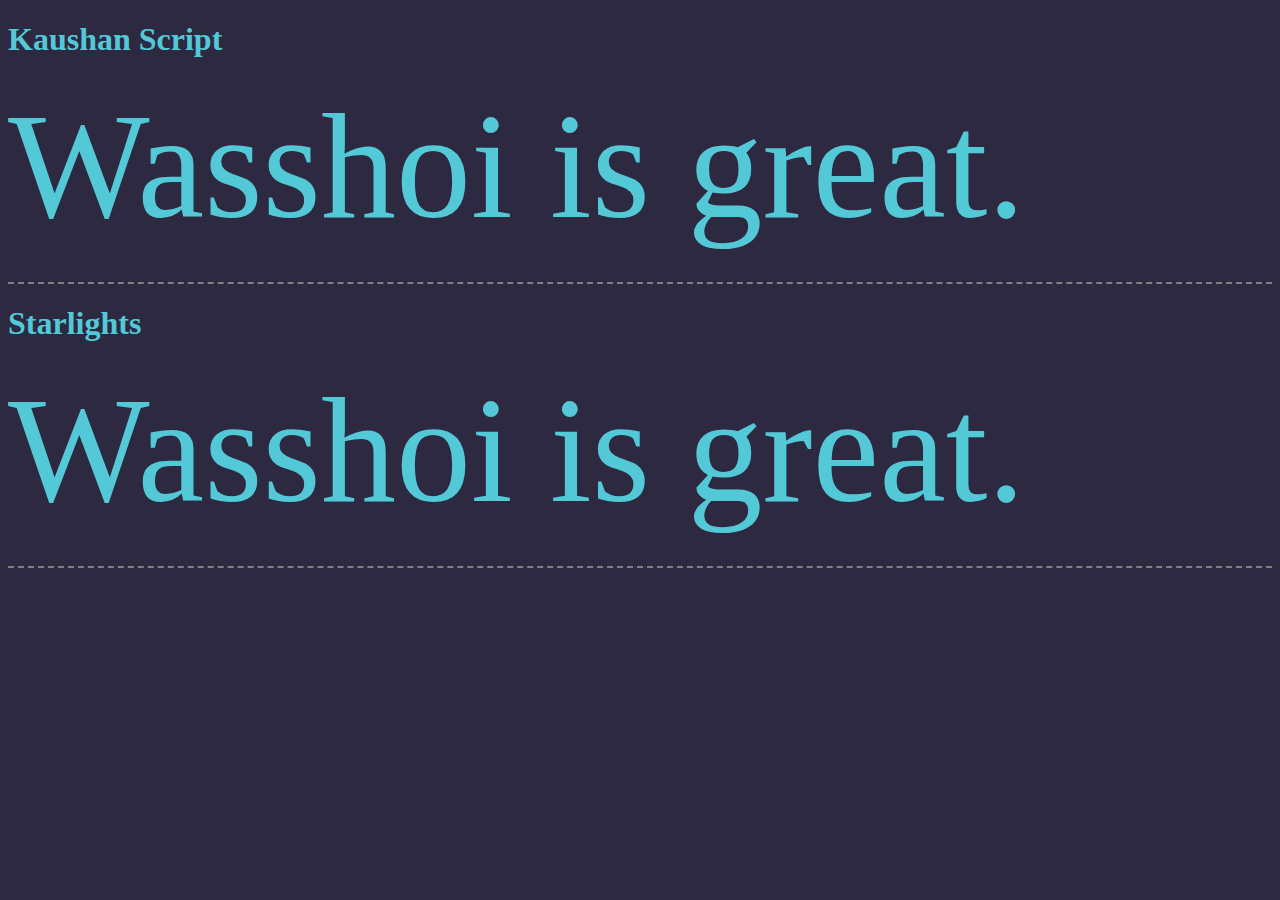
<file: try-font/index.html>
<!DOCTYPE html>
<html lang="ja">
  <head>
    <meta charset="UTF-8" />
    <meta
      name="viewport"
      content="width=device-width,initial-scale=1.0,minimum-scale=1.0"
    />
    <link rel="stylesheet" href="./style.css" />
    <title>Try font starlights</title>
  </head>
  <body>
    <h1>Kaushan Script</h1>
    <span class="wasshoi kaushanScript">Wasshoi is great.</span>
    <hr />
    <h1>Starlights</h1>
    <span class="wasshoi starlights">Wasshoi is great.</span>
    <hr />
  </body>
</html>
</file>
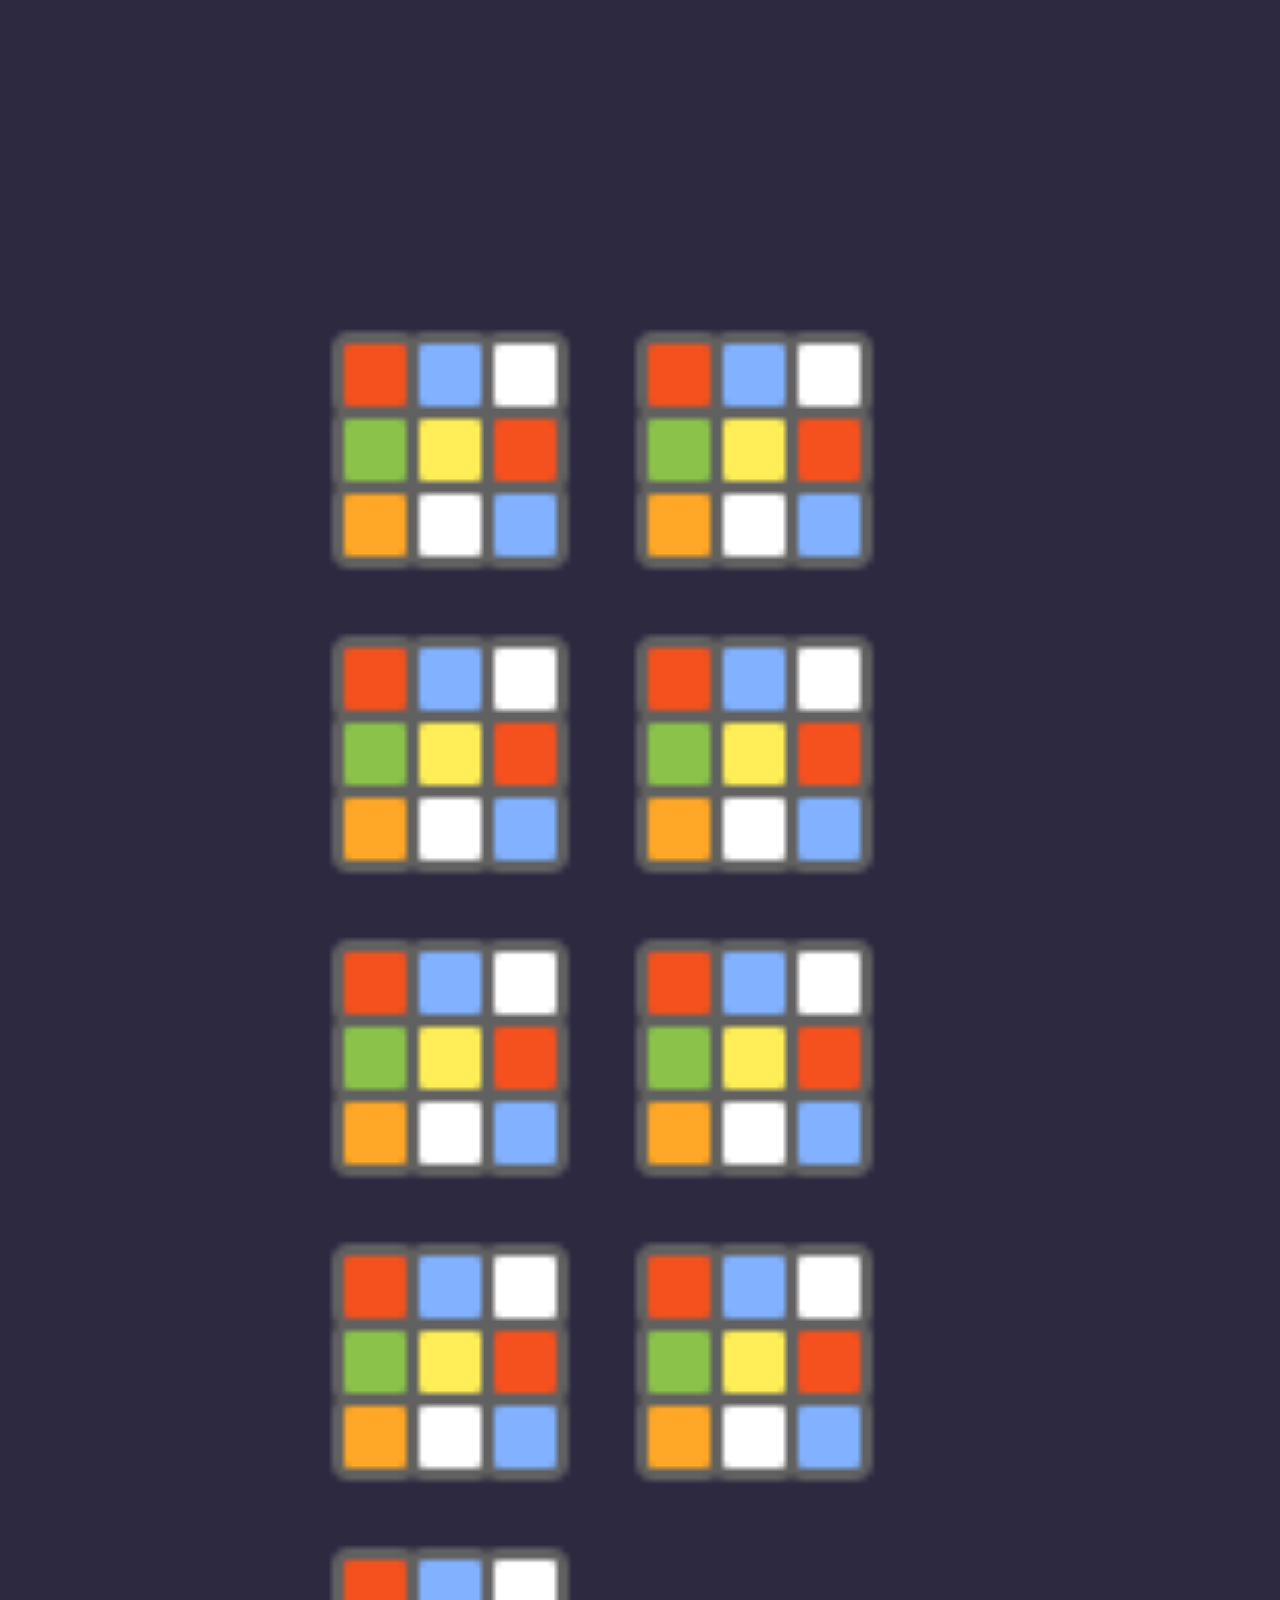
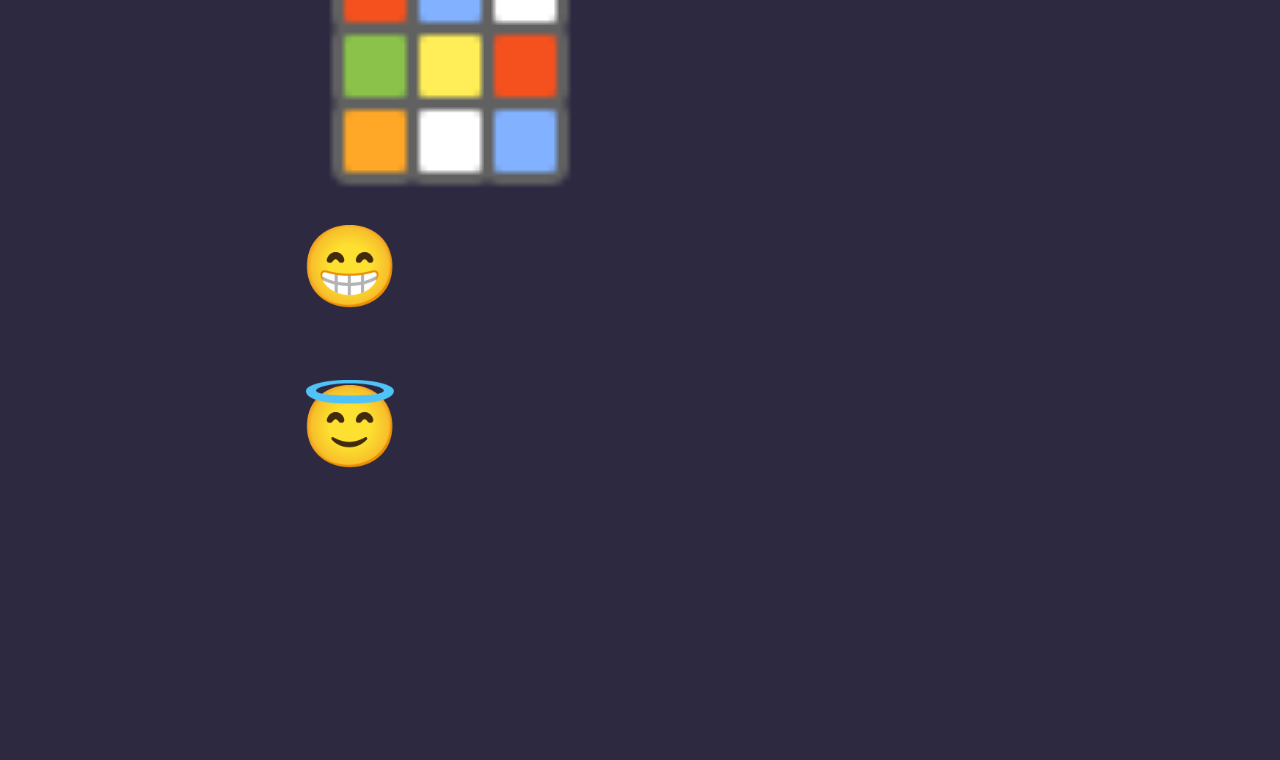
<file: try-transform/index.html>
<!DOCTYPE html>
<html lang="ja">
  <head>
    <meta charset="UTF-8" />
    <meta
      name="viewport"
      content="width=device-width,initial-scale=1.0,minimum-scale=1.0"
    />
    <link rel="stylesheet" href="./style.css" />
    <title>Try transform</title>
  </head>
  <body>
    <img class="cube cube1" src="./icon/rubik.png" />
    <img class="cube cube2" src="./icon/rubik.png" />
    <img class="cube cube3" src="./icon/rubik.png" />
    <img class="cube cube4" src="./icon/rubik.png" />
    <img class="cube cube5" src="./icon/rubik.png" />
    <img class="cube cube6" src="./icon/rubik.png" />
    <img class="cube cube7" src="./icon/rubik.png" />
    <img class="cube cube8" src="./icon/rubik.png" />
    <img class="cube cube9" src="./icon/rubik.png" />
    <div class="flip">
      <div class="front">😁</div>
      <div class="back">😡</div>
    </div>
    <div class="flip2">
      <div class="front">😇</div>
      <div class="back">👿</div>
    </div>
  </body>
</html>
</file>
<file: try-font/style.css>
body {
  background-color: #2d2941;
  color: #53c9d8;
}

hr {
  border: 0;
  border-top: 2px dashed;
  margin-top: 30px;
}

.wasshoi {
  font-size: 150px;
}

/* フォント一覧 */
@font-face {
  font-family: "Kaushan Script";
  font-style: normal;
  font-weight: 400;
  src: url(https://themes.googleusercontent.com/static/fonts/kaushanscript/v1/qx1LSqts-NtiKcLw4N03IFhlQWQpSCpzb2Peu3I-Q34.woff)
    format("woff");
}

/* Googleフォント */
.kaushanScript {
  font-family: "Kaushan Script";
}

/* ローカルフォント */
@font-face {
  font-family: 'My Starlights';
  src: local('Starlights');
}

.starlights {
  font-family: 'My Starlights';
}
</file>
<file: try-transform/style.css>
body {
  background-color: #2d2941;
  color: #53c9d8;
  margin: 300px;
}

.cube {
  display: inline-block;
  font-size: 3em;
  width: 300px; 
}
 
.cube1 {
  animation: r1 1s linear infinite;
}
 
@keyframes r1 {
  0%   { transform: rotate(0deg); }
  100% { transform: rotate(360deg); }
}

.cube2 {
  animation: r2 1s linear infinite;
}
 
@keyframes r2 {
  0%   { transform: rotate(0deg); }
  100% { transform: rotate(-360deg); }
}

.cube3 {
  animation: r3 1s linear infinite alternate;
}
 
@keyframes r3 {
  0%   { transform: rotate(0deg); }
  100% { transform: rotate(360deg); }
}


.cube4 {
  animation: r4 60s steps(60) infinite;
}
 
@keyframes r4 {
  0%   { transform: rotate(0deg); }
  100% { transform: rotate(360deg); }
}

.cube5 {
  animation: r5 1s linear infinite;
  transform-origin: center bottom;
}
 
@keyframes r5 {
  0%   { transform: rotate(0deg); }
  100% { transform: rotate(360deg); }
}

.cube6 {
  animation: r6 1s linear infinite;
}
 
@keyframes r6 {
  0%   { transform: rotateX(0deg); }
  100% { transform: rotateX(360deg); }
}

.cube7 {
  animation: r7 1s linear infinite;
}
 
@keyframes r7 {
  0%   { transform: rotateY(0deg); }
  100% { transform: rotateY(360deg); }
}

.cube8 {
  animation: r8 1s linear infinite;
  transform-origin: left top;
}
 
@keyframes r8 {
  0%   { transform: rotateX(0deg); }
  100% { transform: rotateX(360deg); }
}

.cube9 {
  animation: r9 1s linear infinite;
  transform-origin: left top;
}
 
@keyframes r9 {
  0%   { transform: rotateY(0deg); }
  100% { transform: rotateY(360deg); }
}


.flip {
  width: 1em;
  height: 1em;
  margin-bottom: 1em;
  animation: flip 5s linear infinite;
  transform-style: preserve-3d;
  font-size: 5em;
}
 
@keyframes flip {
  0%   { transform: rotateY(0deg); }
  100% { transform: rotateY(360deg); }
}
 
.front, .back {
  position: absolute;
  top: 0;
  left: 0;
  -webkit-backface-visibility: hidden;
  backface-visibility: hidden;
}
 
.back {
  transform: rotateY(180deg);
}

.flip2 {
  height: 1em;
  margin-bottom: 1em;
  animation: flip 5s linear infinite;
  transform-style: preserve-3d;
  font-size: 5em;
}
 
@keyframes flip {
  0%   { transform: rotateY(0deg); }
  100% { transform: rotateY(360deg); }
}
 
.front, .back {
  position: absolute;
  top: 0;
  left: 0;
  -webkit-backface-visibility: hidden;
  backface-visibility: hidden;
}
 
.back {
  transform: rotateY(180deg);
}
</file>
